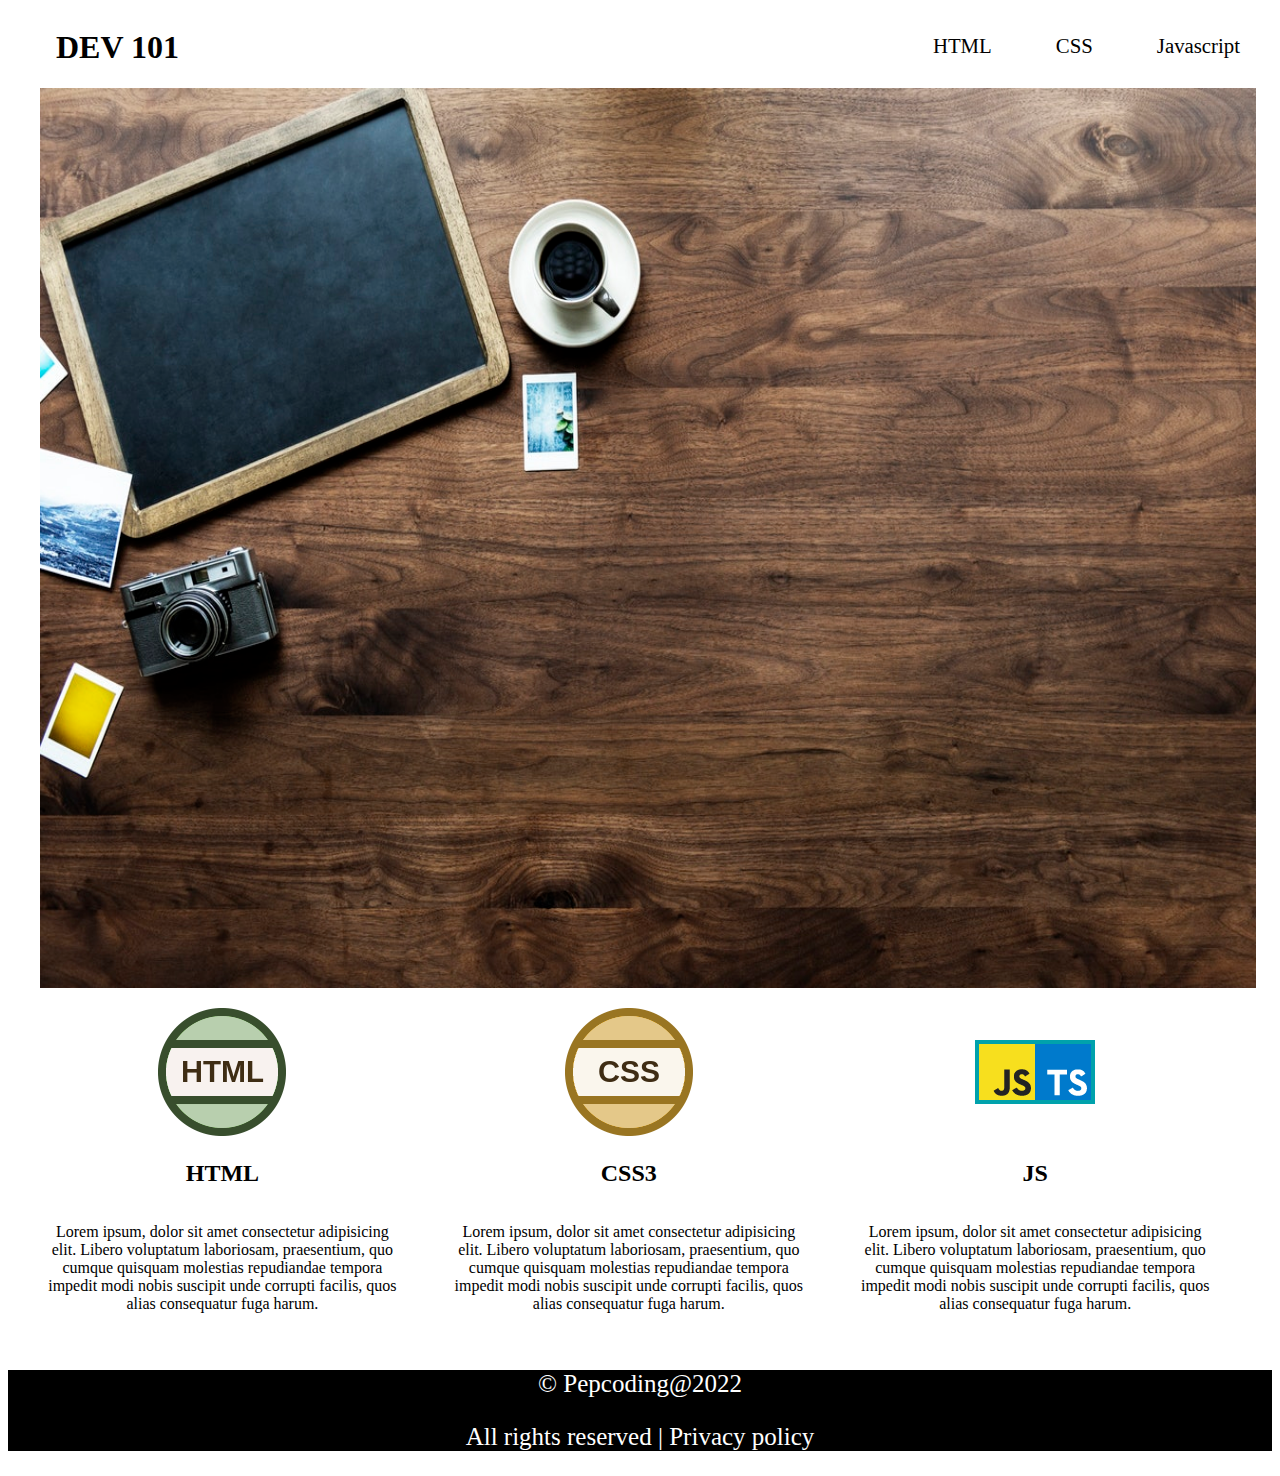
<file: html/website/index.html>
<!DOCTYPE html>
<html lang="en">
<head>
    <meta charset="UTF-8">
    <meta http-equiv="X-UA-Compatible" content="IE=edge">
    <meta name="viewport" content="width=device-width, initial-scale=1.0">
    <title>Document</title>
    <link rel="stylesheet" href="style.css">
</head>
<body>
    <!-- first part -->
    <div class="navbar">
        <nav>
           <h1>DEV 101</h1>
           <ul >
            <a href="#scroll"><li>HTML</li></a>
            <a href="#scroll"><li>CSS</li></a>
            <a href="#scroll"><li>Javascript</li></a>
           </ul>
        </nav>
    </div>

    <!-- second part -->
    <div class="welcome">
    <img src="images/lap.jpeg" alt="coffee camera">
    </div>
    <!-- Third part -->
    <div class="skill" id="scroll">
        <div>
            <img src="images/html.png" alt="">
            <h2>HTML</h2>
            <p>Lorem ipsum, dolor sit amet consectetur adipisicing elit. Libero voluptatum laboriosam, praesentium, quo cumque quisquam molestias repudiandae tempora impedit modi nobis suscipit unde corrupti facilis, quos alias consequatur fuga harum.</p>
        </div>
        <div>
            <img src="images/css.png" alt="">
            <h2>CSS3</h2>
            <p>Lorem ipsum, dolor sit amet consectetur adipisicing elit. Libero voluptatum laboriosam, praesentium, quo cumque quisquam molestias repudiandae tempora impedit modi nobis suscipit unde corrupti facilis, quos alias consequatur fuga harum.</p>
        </div>
        <div>
            <img src="images/js.png" alt="">
            <h2>JS</h2>
            <p>Lorem ipsum, dolor sit amet consectetur adipisicing elit. Libero voluptatum laboriosam, praesentium, quo cumque quisquam molestias repudiandae tempora impedit modi nobis suscipit unde corrupti facilis, quos alias consequatur fuga harum.</p>
        </div>
    </div>

    <!-- fourth part -->
    <div class="footer">
        <p> &copy Pepcoding@2022</p>
        <p>All rights reserved | Privacy policy</p>
    </div>
</body>
</html>
</file>
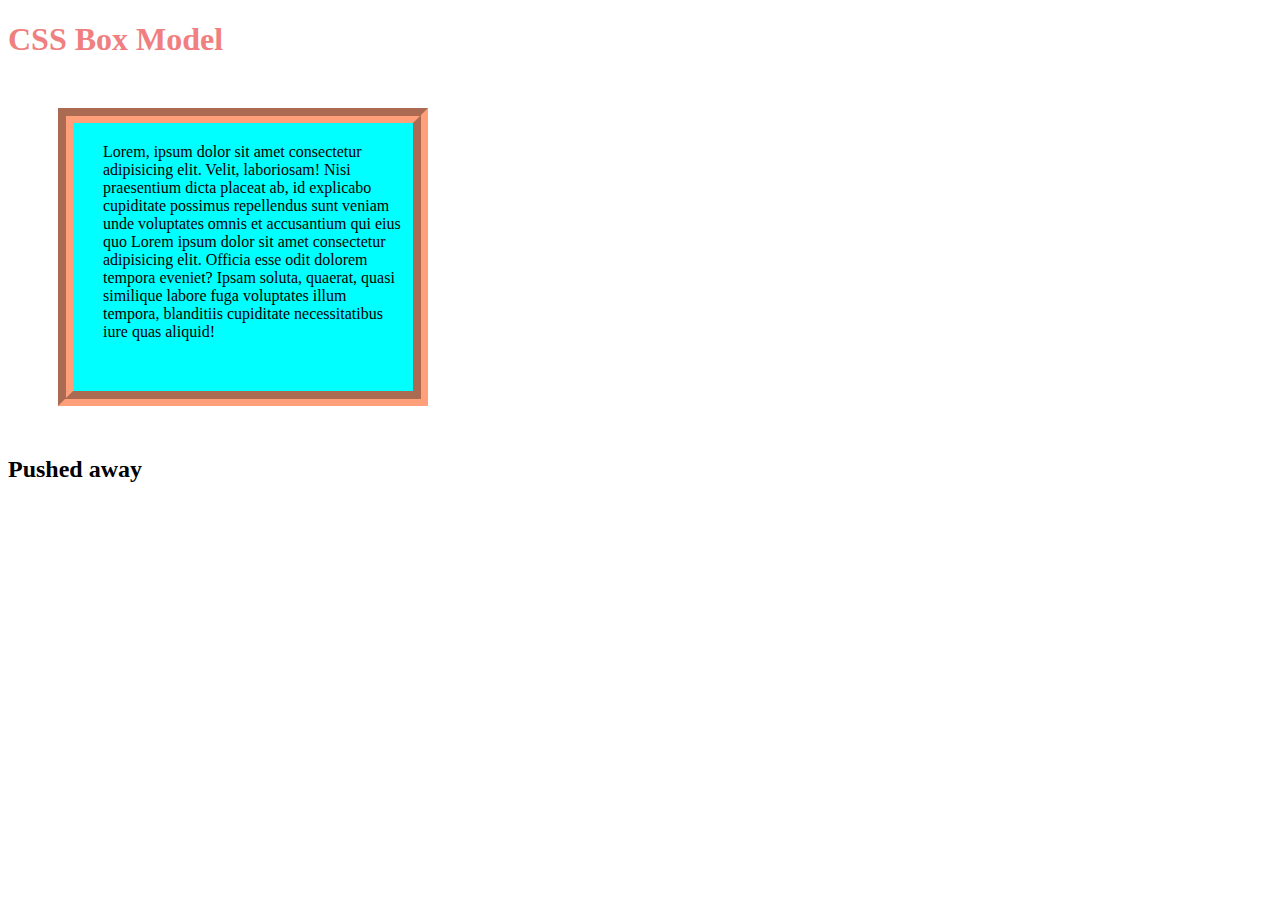
<file: html/learning/boxmodel.html>
<!DOCTYPE html>
<html lang="en">
<head>
    <meta charset="UTF-8">
    <meta http-equiv="X-UA-Compatible" content="IE=edge">
    <meta name="viewport" content="width=device-width, initial-scale=1.0">
    <title>CSS Box Model</title>
    <style>
        /* div{
            background-color: bisque;
        } */
        h1{
            color:lightcoral
        }
        .box{
            background-color: aqua;
            width: 300px;
            /* padding:20px; */
            /* padding-top: 20px;
            padding-left: 30px;
            padding-bottom: 50px;
            padding-right: 10px; */
            padding: 20px 10px 50px 30px;
                  /* top right bottom left */
            /* padding-top: ; bottom left right */ 
            margin:50px;
            /* margin-top: ; bottom left right */ 
            /* border: 15px groove red; */
            border-width: 15px;
            border-style: groove;
            border-color: lightsalmon;
            
        }
    </style>
</head>
<body>
    <div>
        <h1>CSS Box Model</h1>
        <p class="box">Lorem, ipsum dolor sit amet consectetur adipisicing elit. Velit, laboriosam! Nisi praesentium dicta placeat ab, id explicabo cupiditate possimus repellendus sunt veniam unde voluptates omnis et accusantium qui eius quo Lorem ipsum dolor sit amet consectetur adipisicing elit. Officia esse odit dolorem tempora eveniet? Ipsam soluta, quaerat, quasi similique labore fuga voluptates illum tempora, blanditiis cupiditate necessitatibus iure quas aliquid! </p>
        <h2>Pushed away </h2>
    </div>
</body>
</html>
</file>
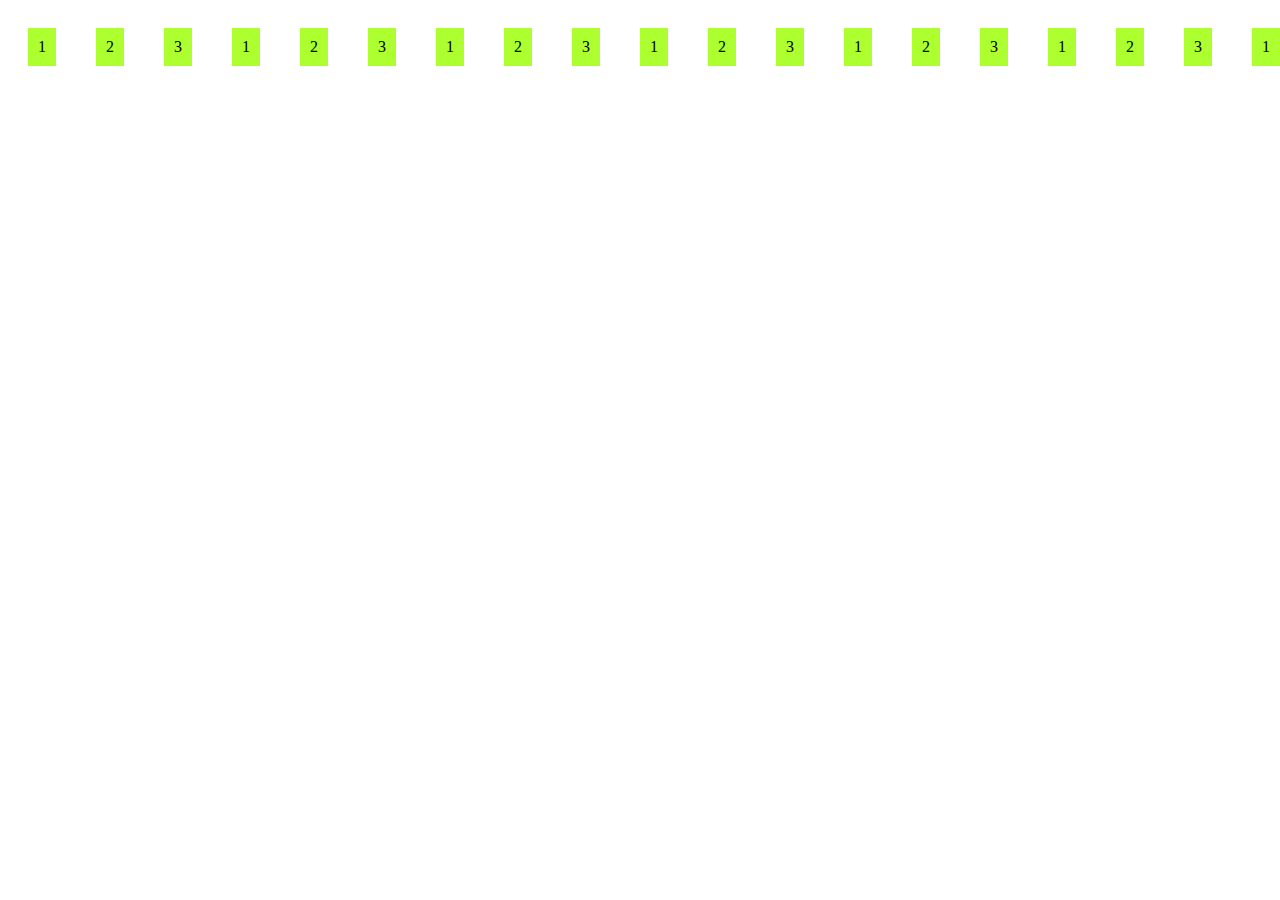
<file: html/learning/flexbox.html>
<!DOCTYPE html>
<html lang="en">
<head>
    <meta charset="UTF-8">
    <meta http-equiv="X-UA-Compatible" content="IE=edge">
    <meta name="viewport" content="width=device-width, initial-scale=1.0">
    <title>FlexBox</title>
    <style>
        .main>div{
            width: 200px;
            background-color: greenyellow;
            margin: 20px;
            padding: 10px;
        }
        .main{
            display: flex;
            /* flex-wrap: wrap; */

        }
        /* .main>div{
            width: 200px;
            background-color: yellowgreen;
            padding: 10px;
            margin:20px;

        } */
    </style>
</head>
<body>
    <div class="main">
    <div>1</div>
    <div>2</div>
    <div>3</div>
    <div>1</div>
    <div>2</div>
    <div>3</div>
    <div>1</div>
    <div>2</div>
    <div>3</div>
    <div>1</div>
    <div>2</div>
    <div>3</div>
    <div>1</div>
    <div>2</div>
    <div>3</div>
    <div>1</div>
    <div>2</div>
    <div>3</div>
    <div>1</div>
    <div>2</div>
    <div>1</div>
    <div>2</div>
    <div>3</div>
    <div>1</div>
    <div>2</div>
    <div>1</div>
    <div>2</div>
    <div>3</div>
    <div>1</div>
    <div>2</div>
    <div>2</div>
    <div>2</div>
    </div>
</body>
</html>
</file>
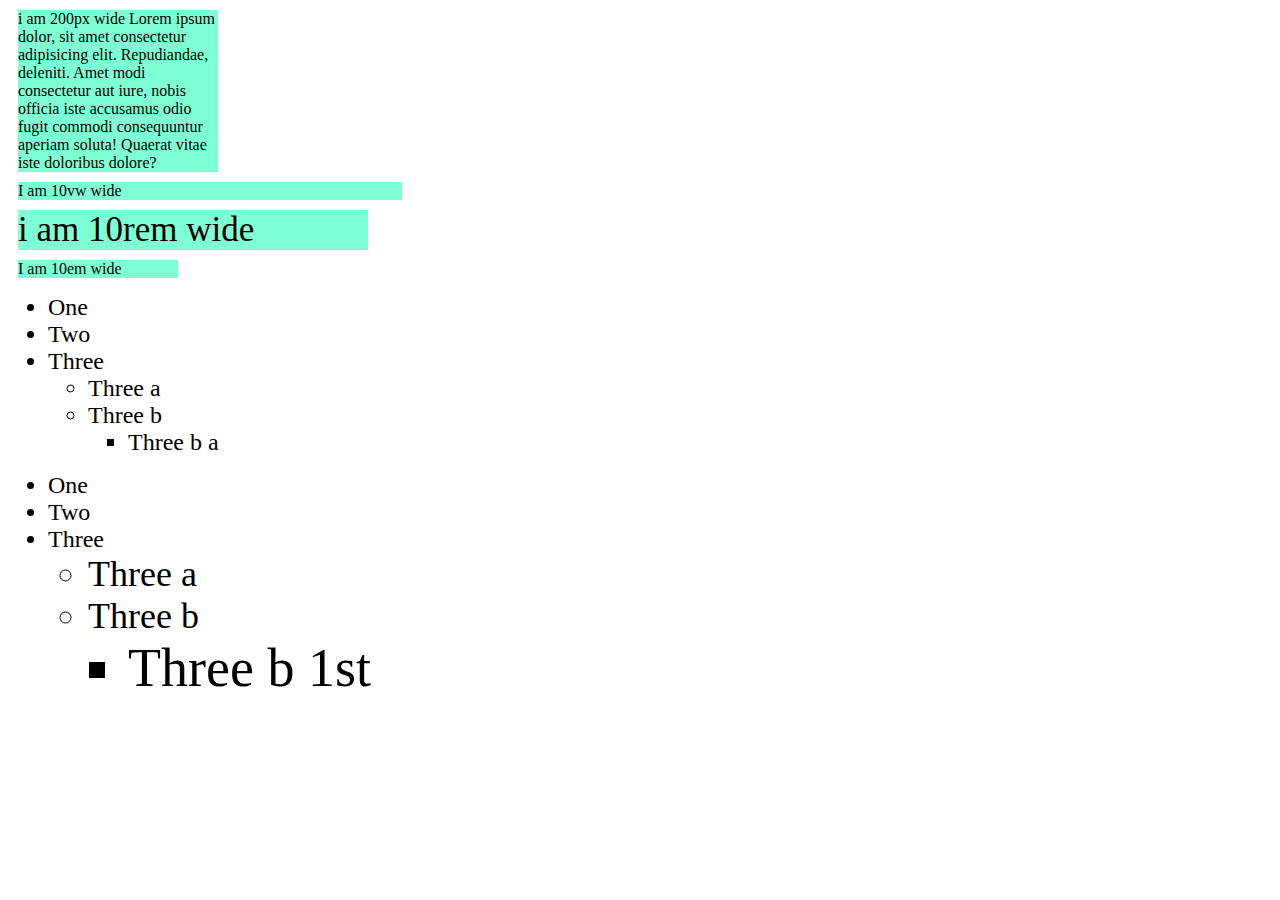
<file: html/learning/unit.html>
<!DOCTYPE html>
<html lang="en">
<head>
    <meta charset="UTF-8">
    <meta http-equiv="X-UA-Compatible" content="IE=edge">
    <meta name="viewport" content="width=device-width, initial-scale=1.0">
    <title>Document</title>
    <style>
        /* html{
            font-size:30px;
        } */
        .parent{
            font-size: 35px; 
            /* 1em =35px */
        }
        .box{
            background-color: aquamarine;
            margin: 10px;
        }
        .px{
            width: 200px;
        }
        .vw{
            width:30vw;
        }
        .em{
            width:10em;
        }
        .rem{
            width:10rem;  
            /* 160px will be width */
        }
        .ems li{
            font-size: 1.5em;
        }
        .rems li{
            font-size: 1.5rem; 
            /* 1.5*16px=24px */
        }
        
    </style>
</head>
<body>
    <div class="main">
        <div class=" box px">i am 200px wide Lorem ipsum dolor, sit amet consectetur adipisicing elit. Repudiandae, deleniti. Amet modi consectetur aut iure, nobis officia iste accusamus odio fugit commodi consequuntur aperiam soluta! Quaerat vitae iste doloribus dolore?</div>
        <div class="box vw">I am 10vw wide</div>
        <div class="parent">
            <!-- em equals the font size of root element -->
        <div class="box em ">i am 10rem wide </div>

        </div> <!--this div is parent element of the div present in line 51 -->
        <!-- em equals to font size of parent element -->
        <!-- above div is parent because it is enclosed in the div -->
        <div class="box rem">I am 10em wide</div>
    </div>

    <!-- difference b/w rem and em -->
    <ul class="rems">
        <li>One</li>
        <li>Two</li>
        <li>Three
            <ul>
                <li>Three a</li>
                <li>Three b
                    <ul>
                        <li>Three b a</li>
                    </ul>
                </li>
            </ul>
        </li>
    </ul>

    <ul class="ems">
        <!-- 1.5*16=24px -->
        <li>One</li>
        <li>Two</li> 
        <li>Three
            <!-- 1.5*16=24px *1.5=36px -->
            <ul>
                <li>Three a</li>
                <li>Three b
                    <!-- 1.5*16=24px *1.5=36px*1.5=54px -->
                    <ul>
                        <li>Three b 1st</li>
                    </ul>
                </li>
            </ul>
        </li>
    </ul>
</body>
</html>
</file>
<file: html/website/style.css>
li{
    list-style: none;
    margin-left: 2rem;
    padding-top:10px;
    font-size: 1.3rem;
    margin-right: 2rem;
    font-weight: 500;
}
h1{
    margin-left: 3rem;
}
nav{
    display: flex;
    justify-content: space-between;
}
 ul{
    display: flex;
} 
.welcome>img{
    height: 100vh;
    width: 95vw;
    margin-left: 2rem;
    margin-right: 2rem;
}
.footer{
    background-color: black;
    color: white;
}
.footer>p{
    font-size: 25px;
}
.skill{
    display: flex;
    text-align: center;
    margin-top: 1rem;
}
.skill>div{
    width: 30vw;
    margin-left: 1.4rem;
}
.skill>div>p{
    padding: 1rem;
}
.footer>p{
    text-align: center;
}
a{
    text-decoration: none;
}
a:link ,a:visited{
    color: black;
}
a:hover{
    color: aqua;
}
</file>
